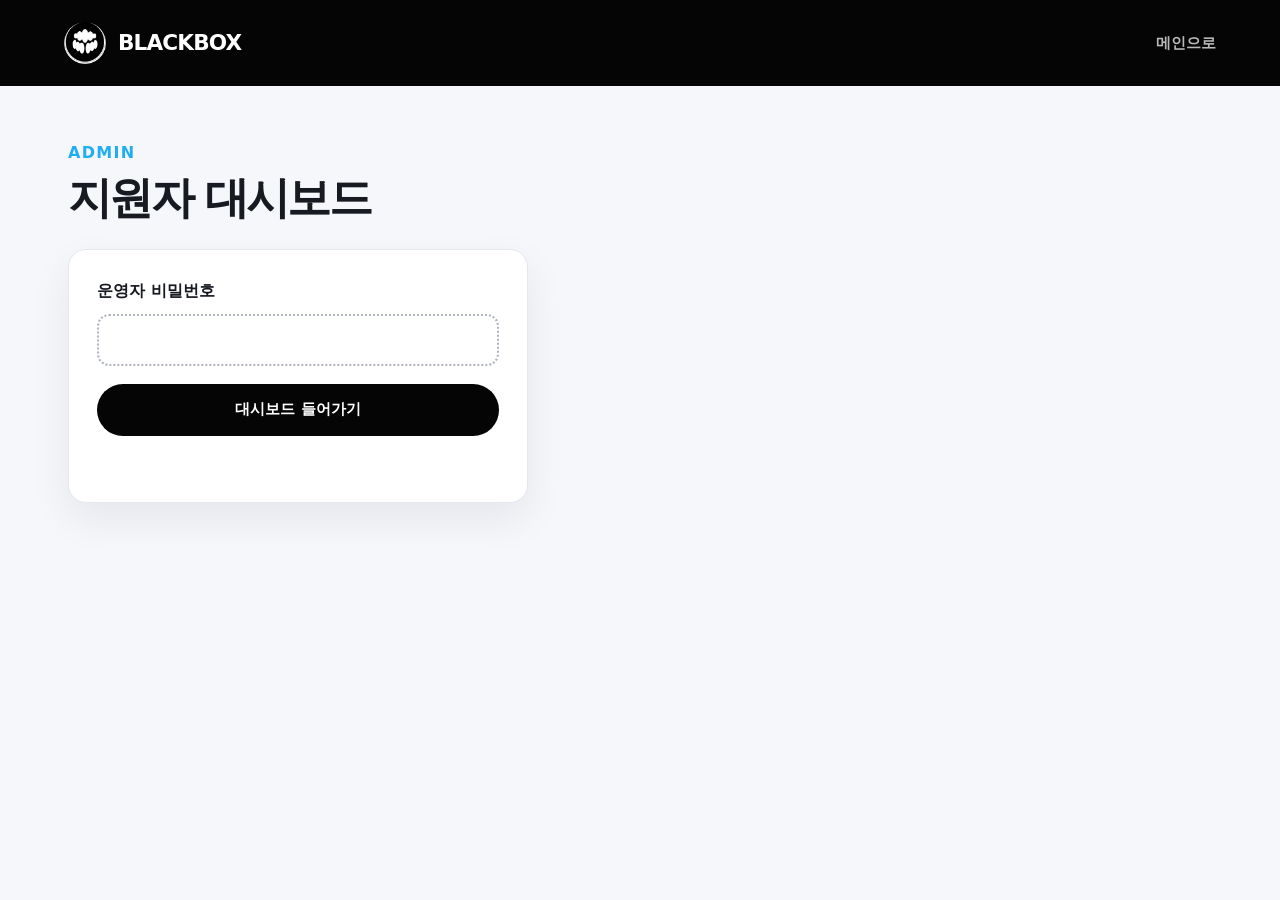
<file: admin.html>
<!doctype html>
<html lang="ko">
<head>
  <meta charset="UTF-8">
  <meta name="viewport" content="width=device-width, initial-scale=1.0">
  <title>BLACKBOX | 운영자 대시보드</title>
  <style>
    :root {
      --black: #050506;
      --ink: #171a20;
      --muted: #6f7682;
      --line: #e4e7ee;
      --soft: #f5f7fb;
      --blue: #20aef3;
      --orange: #ff7a1a;
    }
    * { box-sizing: border-box; }
    body {
      margin: 0;
      color: var(--ink);
      background: var(--soft);
      font-family: "Noto Sans KR", "Inter", system-ui, sans-serif;
      line-height: 1.6;
    }
    .admin-header {
      display: flex;
      align-items: center;
      justify-content: space-between;
      gap: 18px;
      padding: 22px clamp(18px, 5vw, 64px);
      color: white;
      background: var(--black);
    }
    .brand {
      display: inline-flex;
      align-items: center;
      gap: 12px;
      color: white;
      text-decoration: none;
      font-weight: 900;
      font-size: 1.35rem;
      letter-spacing: -.04em;
    }
    .brand img {
      width: 42px;
      height: 42px;
      object-fit: contain;
    }
    .home-link {
      color: rgba(255,255,255,.72);
      text-decoration: none;
      font-weight: 800;
      font-size: .92rem;
    }
    main {
      width: min(100%, 1180px);
      margin: 0 auto;
      padding: 54px 18px 82px;
    }
    .intro {
      margin-bottom: 28px;
    }
    .intro p {
      margin: 0 0 10px;
      color: var(--blue);
      font-weight: 900;
      letter-spacing: .08em;
      text-transform: uppercase;
    }
    .intro h1 {
      margin: 0;
      font-size: clamp(1.65rem, 3.4vw, 2.8rem);
      line-height: 1.05;
      letter-spacing: -.06em;
    }
    .login-card,
    .panel {
      border: 1px solid var(--line);
      border-radius: 18px;
      background: white;
      box-shadow: 0 16px 42px rgba(17,19,24,.07);
    }
    .login-card {
      max-width: 460px;
      padding: 28px;
    }
    label {
      display: grid;
      gap: 10px;
      font-weight: 900;
    }
    input {
      width: 100%;
      min-height: 52px;
      border: 2px dotted #aeb4bd;
      border-radius: 12px;
      padding: 0 15px;
      color: var(--ink);
      background: transparent;
      font: inherit;
      outline: none;
    }
    input:focus {
      border-color: var(--blue);
      box-shadow: 0 0 0 4px rgba(32, 174, 243, .1);
    }
    button {
      min-height: 52px;
      border: 0;
      border-radius: 999px;
      padding: 0 24px;
      color: white;
      background: var(--black);
      cursor: pointer;
      font: 900 .96rem/1 "Noto Sans KR", system-ui, sans-serif;
    }
    .login-card button {
      width: 100%;
      margin-top: 18px;
    }
    .status {
      min-height: 24px;
      margin: 14px 0 0;
      color: var(--orange);
      font-weight: 800;
      font-size: .92rem;
    }
    .dashboard {
      display: none;
      grid-template-columns: minmax(280px, 360px) minmax(0, 1fr);
      gap: 22px;
      align-items: start;
    }
    .dashboard.is-visible {
      display: grid;
    }
    .toolbar {
      display: flex;
      align-items: center;
      justify-content: space-between;
      gap: 14px;
      margin-bottom: 18px;
    }
    .toolbar strong {
      font-size: 1.05rem;
    }
    .list-panel,
    .detail-panel {
      padding: 20px;
    }
    .applicant-list {
      display: grid;
      gap: 10px;
      max-height: 68vh;
      overflow: auto;
      padding-right: 4px;
    }
    .applicant-button {
      width: 100%;
      min-height: auto;
      display: grid;
      gap: 5px;
      padding: 14px 15px;
      border: 1px solid var(--line);
      border-radius: 14px;
      color: var(--ink);
      background: var(--soft);
      text-align: left;
      box-shadow: none;
    }
    .applicant-button.is-active {
      border-color: var(--blue);
      background: #eef9ff;
    }
    .applicant-button strong {
      font-size: 1rem;
    }
    .applicant-button span {
      color: var(--muted);
      font-size: .84rem;
      font-weight: 700;
    }
    .detail-empty {
      color: var(--muted);
      font-weight: 800;
    }
    .detail-title {
      margin: 0 0 18px;
      font-size: clamp(1.6rem, 4vw, 2.7rem);
      line-height: 1.12;
      letter-spacing: -.05em;
    }
    .field-grid {
      display: grid;
      grid-template-columns: repeat(2, minmax(0, 1fr));
      gap: 12px;
      margin-bottom: 24px;
    }
    .field,
    .answer {
      border: 1px solid var(--line);
      border-radius: 14px;
      padding: 16px;
      background: #fff;
    }
    .field strong,
    .answer strong {
      display: block;
      margin-bottom: 8px;
      color: var(--blue);
      font-size: .82rem;
      letter-spacing: .04em;
    }
    .field p,
    .answer p {
      margin: 0;
      white-space: pre-wrap;
      word-break: keep-all;
    }
    .answers {
      display: grid;
      gap: 14px;
    }
    .actions {
      display: flex;
      justify-content: flex-end;
      margin-bottom: 16px;
    }
    .actions button {
      background: var(--orange);
    }
    @media (max-width: 820px) {
      .dashboard {
        grid-template-columns: 1fr;
      }
      .applicant-list {
        max-height: 300px;
      }
      .field-grid {
        grid-template-columns: 1fr;
      }
    }
    @media (max-width: 560px) {
      .admin-header {
        padding: 16px;
      }
      .brand {
        font-size: 1.12rem;
      }
      .brand img {
        width: 34px;
        height: 34px;
      }
      main {
        padding: 38px 12px 64px;
      }
      .login-card,
      .list-panel,
      .detail-panel {
        padding: 16px;
        border-radius: 14px;
      }
    }
  </style>
</head>
<body>
  <header class="admin-header">
    <a class="brand" href="./">
      <img src="assets/brand/blackbox-logo.png" alt="">
      BLACKBOX
    </a>
    <a class="home-link" href="./">메인으로</a>
  </header>

  <main>
    <section class="intro">
      <p>Admin</p>
      <h1>지원자 대시보드</h1>
    </section>

    <section class="login-card" id="login-card">
      <form id="admin-login">
        <label>
          운영자 비밀번호
          <input id="admin-password" type="password" autocomplete="current-password" required>
        </label>
        <button type="submit">대시보드 들어가기</button>
        <p class="status" id="login-status"></p>
      </form>
    </section>

    <section class="dashboard" id="dashboard">
      <aside class="panel list-panel">
        <div class="toolbar">
          <strong>지원자 목록</strong>
          <span id="applicant-count">0명</span>
        </div>
        <div class="applicant-list" id="applicant-list"></div>
      </aside>

      <section class="panel detail-panel">
        <div class="actions">
          <button type="button" id="refresh-button">새로고침</button>
        </div>
        <div id="applicant-detail" class="detail-empty">지원자를 선택하면 답변이 표시됩니다.</div>
      </section>
    </section>
  </main>

  <script>
    const BASIC_FIELDS = ['이름', '학번', '학과', '연락처', '이메일', '학년 또는 재학 상태'];
    const ANSWER_FIELDS = [
      '1. 간단한 자기소개와 함께, 다양한 창업 동아리 중에서 블랙박스를 선택하고 지원하시게 된 이유',
      '2. 본인만의 강점이나 능력',
      '3. 협업과 팀워크 경험 및 블랙박스에서의 적용',
      '4. 실현하고 싶은 자신만의 창업 아이디어',
      '5. 창업과 관련한 흥미',
      '6. 블랙박스에서 활동하며 기대하는 성장',
      '7. 정규 세션 참여 가능 여부',
      '8. 면접 방식',
      '8. 면접 희망 시간'
    ];

    const loginForm = document.querySelector('#admin-login');
    const passwordInput = document.querySelector('#admin-password');
    const loginStatus = document.querySelector('#login-status');
    const loginCard = document.querySelector('#login-card');
    const dashboard = document.querySelector('#dashboard');
    const applicantList = document.querySelector('#applicant-list');
    const applicantCount = document.querySelector('#applicant-count');
    const applicantDetail = document.querySelector('#applicant-detail');
    const refreshButton = document.querySelector('#refresh-button');

    let adminPassword = '';
    let applications = [];
    let selectedId = '';

    function escapeHtml(value) {
      return String(value || '-')
        .replaceAll('&', '&amp;')
        .replaceAll('<', '&lt;')
        .replaceAll('>', '&gt;')
        .replaceAll('"', '&quot;')
        .replaceAll("'", '&#039;');
    }

    async function loadApplications() {
      loginStatus.textContent = '지원서를 불러오는 중입니다...';

      const response = await fetch('/api/admin-applications', {
        method: 'POST',
        headers: {
          'Content-Type': 'application/json'
        },
        body: JSON.stringify({ password: adminPassword })
      });

      if (!response.ok) {
        if (response.status === 401) {
          throw new Error('비밀번호가 맞지 않습니다.');
        }

        throw new Error('대시보드 설정 또는 Notion 연결을 확인해주세요.');
      }

      const data = await response.json();
      applications = data.applications || [];
      selectedId = applications[0]?.id || '';
      renderDashboard();
      loginStatus.textContent = '';
    }

    function renderDashboard() {
      loginCard.style.display = 'none';
      dashboard.classList.add('is-visible');
      applicantCount.textContent = `${applications.length}명`;

      applicantList.innerHTML = applications.map((application) => `
        <button class="applicant-button ${application.id === selectedId ? 'is-active' : ''}" type="button" data-id="${application.id}">
          <strong>${escapeHtml(application.name || application.fields['이름'])}</strong>
          <span>${escapeHtml(application.studentId || application.fields['학번'])}</span>
          <span>${escapeHtml(application.submittedAt || '')}</span>
        </button>
      `).join('');

      renderDetail();
    }

    function renderDetail() {
      const selected = applications.find((application) => application.id === selectedId);

      if (!selected) {
        applicantDetail.className = 'detail-empty';
        applicantDetail.textContent = '지원자를 선택하면 답변이 표시됩니다.';
        return;
      }

      applicantDetail.className = '';
      applicantDetail.innerHTML = `
        <h2 class="detail-title">${escapeHtml(selected.name)} (${escapeHtml(selected.studentId)})</h2>
        <div class="field-grid">
          ${BASIC_FIELDS.map((field) => `
            <article class="field">
              <strong>${escapeHtml(field)}</strong>
              <p>${escapeHtml(selected.fields[field])}</p>
            </article>
          `).join('')}
        </div>
        <div class="answers">
          ${ANSWER_FIELDS.map((field) => `
            <article class="answer">
              <strong>${escapeHtml(field)}</strong>
              <p>${escapeHtml(selected.fields[field])}</p>
            </article>
          `).join('')}
        </div>
      `;
    }

    loginForm.addEventListener('submit', async (event) => {
      event.preventDefault();
      adminPassword = passwordInput.value;

      try {
        await loadApplications();
      } catch (error) {
        loginStatus.textContent = error.message;
      }
    });

    applicantList.addEventListener('click', (event) => {
      const button = event.target.closest('.applicant-button');
      if (!button) return;

      selectedId = button.dataset.id;
      renderDashboard();
    });

    refreshButton.addEventListener('click', async () => {
      try {
        await loadApplications();
      } catch (error) {
        applicantDetail.className = 'detail-empty';
        applicantDetail.textContent = error.message;
      }
    });
  </script>
</body>
</html>
</file>
